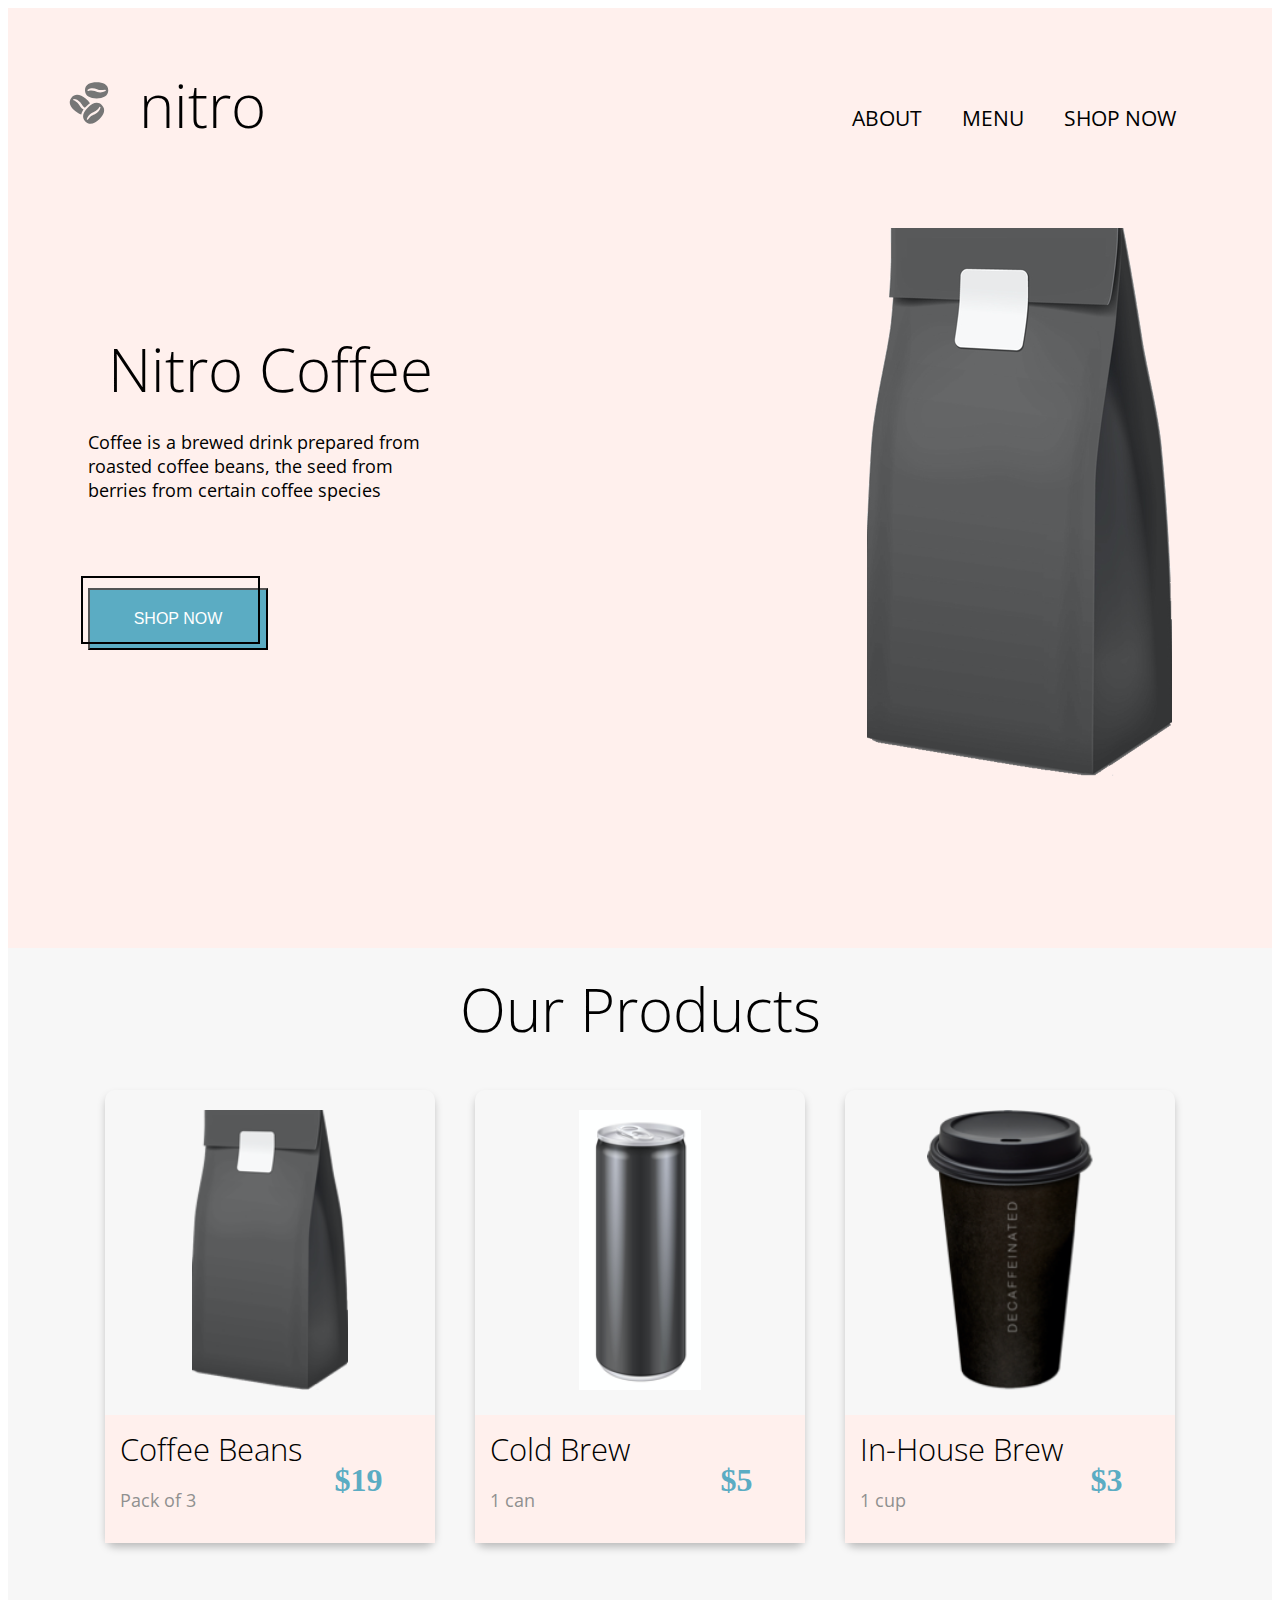
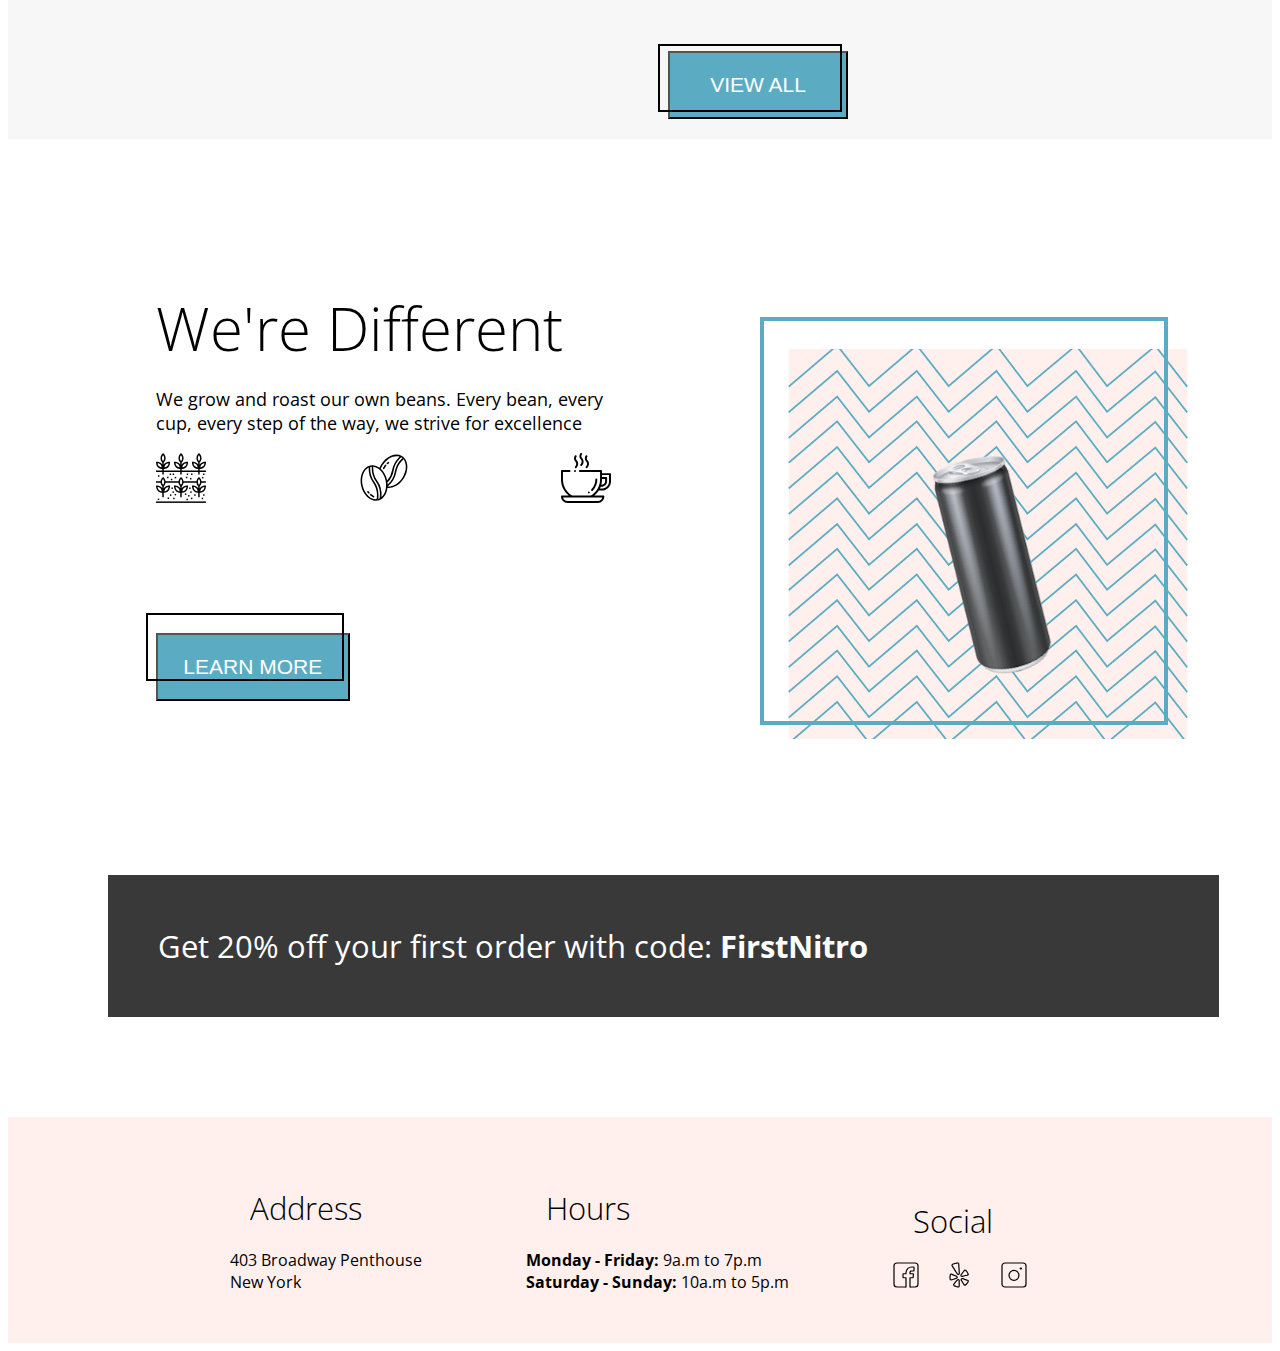
<file: index.html>
<!DOCTYPE html>
<html lang="en">
<head>
    <meta charset="UTF-8">
    <meta name="viewport" content="width=device-width, initial-scale=1.0">
    <link href="https://fonts.googleapis.com/css2?family=Open+Sans:ital,wght@0,300;0,400;0,600;0,700;1,400&display=swap" rel="stylesheet">
    <!-- <link rel="stylesheet" href="css/global.css"> -->
    <link rel="stylesheet" href="/scss/landing.css">
    <title>Coffee Shop - Landing page</title>

</head>

<body>
    <header class="header">
        <div class="header__logo">
            <a href="index.html" class="logo">
                <img src="/Assets/logos/coffee-beans-logo-and-footer.svg" alt="Logo">
                <h3 class="header__title">nitro</h3>
            </a>
        <!-- </div> -->
        <nav class="header__navlinks">
            <a href="/index.html">ABOUT</a>
            <a href="/Pages/menu.html">MENU</a>
            <a href="/Pages/menu.html">SHOP NOW</a>
        </nav>
    </header>

    <div style="position: relative;">
        <section class="pink">
            <h1>Nitro Coffee</h1>
            <p>Coffee is a brewed drink prepared from roasted coffee beans, the seed from berries from certain coffee species</p>
            <img src="/Assets/images/coffeebeans-hero.png" alt="" class="heroimage">
            <a href="/Pages/menu.html">
                <div class="outer-nitroblue_button"></div>
                <button class="inner-nitroblue_button">SHOP NOW</button>
            </a>
        </section>
    </div>

    <!-- product section -- card -->
    <section class="product-main_container">
        <h2>Our Products</h2>
        <div class="Product__section">
            <div class="product__item">
                <img src="/Assets/images/coffeebeans.png" alt="Coffee Beans" class="product__image">
                <span class="product__container">
                    <div class="product__name-container">
                        <h3 class="product__name">Coffee Beans</h3>
                        <p class="product__details">Pack of 3</p1>
                    </div>
                    <p class="product__price">$19</p>
                </span>
            </div>
            <div class="product__item">
                <img src="/Assets/images/coldbrew.png" alt="Cold Brew" class="product__image">
                <span class="product__container">
                    <div class="product__name-container">
                        <h3 class="product__name">Cold Brew</h3>
                        <p class="product__details">1 can</p>
                    </div>
                    <p class="product__price">$5</p>
                </span>
            </div>
            <div class="product__item">
                <img src="/Assets/images/inhousebrew.png" alt="In-House Brew" class="product__image">
                <span class="product__container">
                    <div class="product__name-container">
                        <h3 class="product__name">In-House Brew</h3>
                        <p class="product__details">1 cup</p1>
                    </div>
                    <p class="product__price">$3</p>
                </span>
            </div>
        </div>

        <a href="/Pages/menu.html">
            <div class="outer-product_button"></div>
            <button class="inner-product__button">VIEW ALL</button><br>
        </a>
    </section>

    <!-- Learn more segment -->
    <section class="before-footer">
        <section class="before-footer__content-container">
            <h2 class="before-footer_title">We're Different</h2>
            <p class="before-footer_paragraph">We grow and roast our own beans. Every bean, every cup, every step of the way, we strive for excellence</p>
            <div class="before-footer_icons" style="display: flex;">
                <img src="/Assets/images/planting.svg" alt="">
                <img src="/Assets/images/coffee-beans.svg" alt="" style="width: 50px;">
                <img src="/Assets/images/coffee-cup.svg" alt="">
            </div>
            <a href="/Pages/menu.html">
                <div class="before-footer__button-container--outer"></div>
                <button class="before-footer__button">LEARN MORE</button>
            </a>

            <div class="before-footer__image-container">
                <div class="before-footer__image-container--outer"></div>
                <div class="before-footer_image">
                    <img class="before-footer__image--tilted" src="/Assets/images/tiltedcan.png" alt="">
                </div>
            </div>
        </section>
    </section>

    <!-- discount statement -->
    <section class="discount">
        Get 20% off your first order with code: <b>FirstNitro</b>
    </section>

    <!-- website footer section -->
    <section class="pink2">
        <footer>
            <div class="footer__sections">
                <h3>Address</h3>
                <p2>403 Broadway Penthouse</p2><br>
                <p2>New York</p2>
            </div>
            <div class="footer__sections">
                <h3>Hours</h3>
                <p2><b> Monday - Friday: </b> 9a.m to 7p.m</p2><br>
                <p2><b>Saturday - Sunday: </b> 10a.m to 5p.m</p2>
            </div>
            <div class="footer__sections">
                <h3>Social</h3>
                <a href="https://www.facebook.com/" class="icons">
                    <img src="/Assets/images/Facebook-Icon.svg" alt="Facebook" href="facebook.com">
                </a>
                <a href="https://www.yelp.com/" class="icons">
                    <img src="/Assets/images/Yelp-Icon.svg" alt="Yelp" href="yelp.com">
                </a>
                <a href="https://www.instagram.com/" class="icons">
                    <img src="/Assets/images/Instagram-Icon.svg" alt="Instagram">
                </a>
            </div>
        </footer>
    </section>
</body>
</html>
</file>
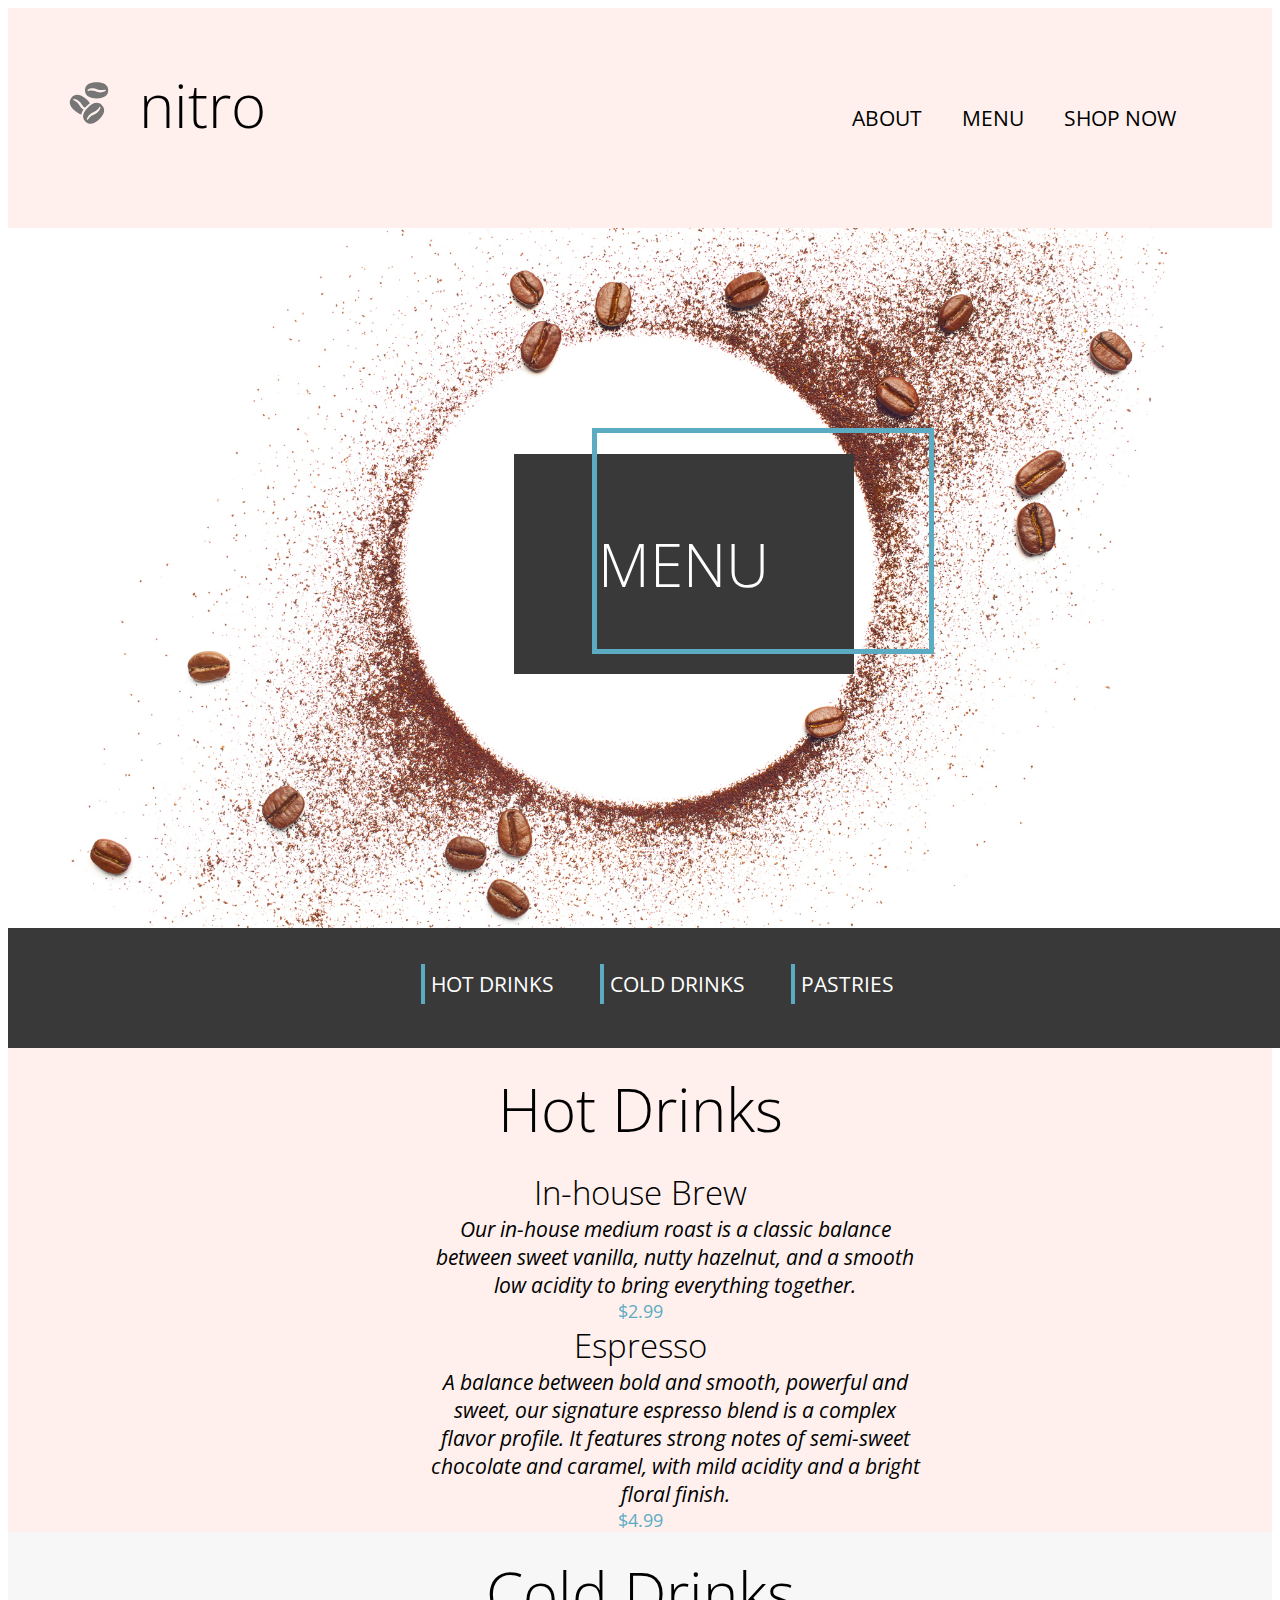
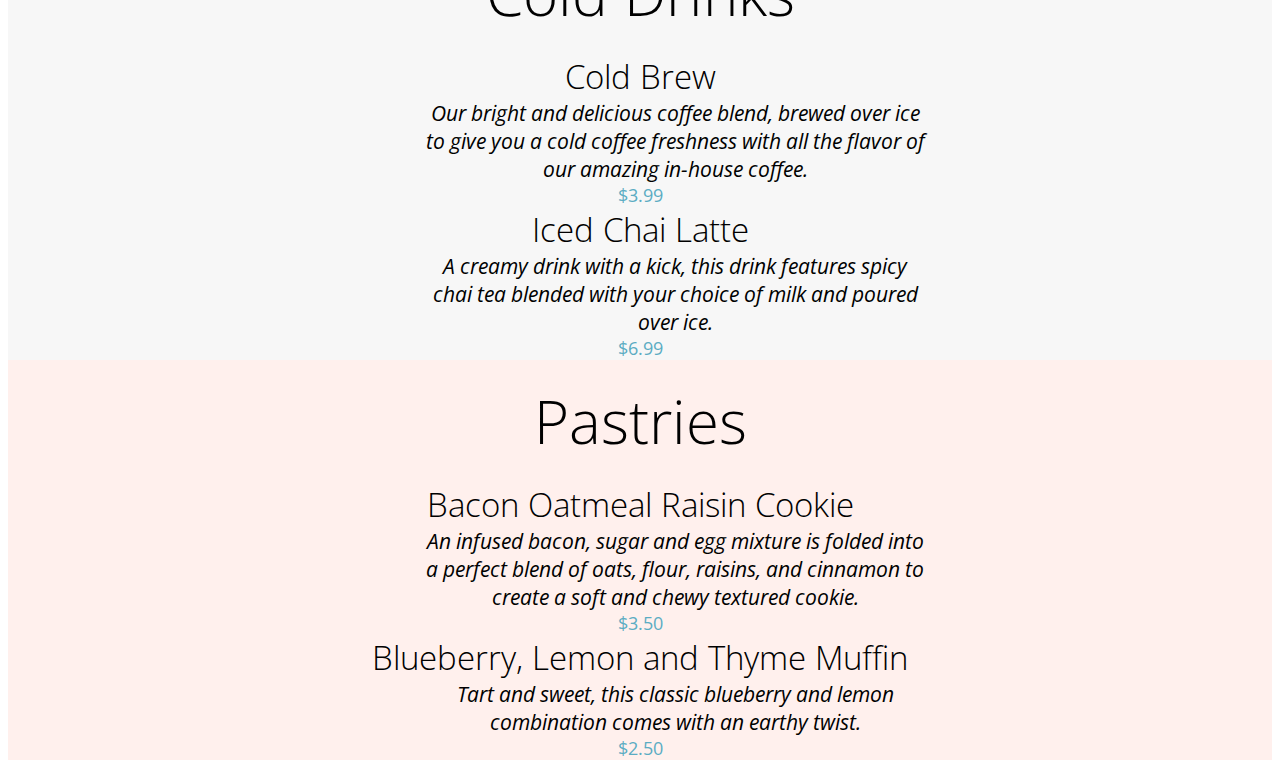
<file: Pages/menu.html>
<!DOCTYPE html>
<html lang="en">
<head>
    <meta charset="UTF-8">
    <meta name="viewport" content="width=device-width, initial-scale=1.0"> 
    <link href="https://fonts.googleapis.com/css2?family=Open+Sans:ital,wght@0,300;0,400;0,600;0,700;1,400&display=swap" rel="stylesheet">
    <!-- <link rel="stylesheet" href="/css/global.css"> -->
    <link rel="stylesheet" href="/scss/menu.css">
    <a href="/Coffee Shop Exercise/Coffee Shop Starter Code/index.html" class="logo">
        <title>Coffee Shop - Menu</title>
        
</head>
<body>
    <!-- header -->
    <header class="header">
        <div class="header__logo">
            <a href="/index.html" class="logo">
                <img src="/Assets/logos/coffee-beans-logo-and-footer.svg" alt="Logo">
                <h3 class="header__title">nitro</h3>
            </a>
        <!-- </div> -->
        <div class="header__navlinks">
            <a href="/">ABOUT</a>
            <a href="/Pages/menu.html">MENU</a>
            <a href="/Pages/menu.html">SHOP NOW</a>
        </div>
    </header>
    <!-- header -->

    
    <main>
        <nav>
            <section class="hero">
                <div class="outer-border_menu"></div>
                <h1>MENU</h1>
            </section>
        </nav>

        <div1 class="subnavigations">
            <a class="options">HOT DRINKS</a>
            <div class="divider"></div>
            <a class="options">COLD DRINKS</a>
            <div class="divider"></div>
            <a class="options">PASTRIES</a>
        </div1>

        <section class="pink">
            <h2 class="headers">Hot Drinks</h2>
            <h3>In-house Brew</h3>
            <p>Our in-house medium roast is a classic balance between sweet vanilla, nutty hazelnut, and a smooth low acidity to bring everything together.</p>
            <p1>$2.99</p1>

            <h3>Espresso</h3>
            <p>A balance between bold and smooth, powerful and sweet, our signature espresso blend is a complex flavor profile. It features strong notes of semi-sweet chocolate and caramel, with mild acidity and a bright floral finish.</p>
            <p1>$4.99</p1>
        </section>

        <section class="gray">
            <h2 class="headers">Cold Drinks</h2>
            <h3>Cold Brew</h3>
            <p>Our bright and delicious coffee blend, brewed over ice to give you a cold coffee freshness with all the flavor of our amazing in-house coffee.</p>
            <p1>$3.99</p1>

            <h3>Iced Chai Latte</h3>
            <p>A creamy drink with a kick, this drink features spicy chai tea blended with your choice of milk and poured over ice.</p>
            <p1>$6.99</p1>
        </section>

        <section class="pink">
            <h2 class="headers">Pastries</h2>
            <h3>Bacon Oatmeal Raisin Cookie</h3>
            <p>An infused bacon, sugar and egg mixture is folded into a perfect blend of oats, flour, raisins, and cinnamon to create a soft and chewy textured cookie.</p>
            <p1>$3.50</p1>

            <h3>Blueberry, Lemon and Thyme Muffin</h3>
            <p>Tart and sweet, this classic blueberry and lemon combination comes with an earthy twist.</p>
            <p1>$2.50</p1>
        </section>
    </main>
</body>
</html>
</file>
<file: scss/landing.css>
html {
  box-sizing: border-box;
}

* body {
  font-family: "Open Sans";
  font-weight: 400;
}

@keyframes spin {
  from {
    transform: rotate(0deg);
  }
  to {
    transform: rotate(360deg);
  }
}
body {
  font-family: "Open Sans";
  font-weight: 400;
}

/* nesting */
.header {
  background-color: #FFF0ED;
  padding: 2.25rem;
  display: flex;
  justify-content: space-evenly;
  text-decoration: none;
  position: sticky;
  z-index: 4;
}
.header .logo {
  width: auto;
  height: 2rem;
  text-decoration: none;
}

.header__logo, .header__navlinks {
  display: flex;
  flex: content;
  flex-wrap: wrap;
  align-content: center;
  justify-content: flex-end;
  text-decoration: none;
  font-size: 1.3125rem;
  padding: 1.25rem;
  margin: 0;
  color: black;
  border-radius: 1.25rem;
}

.header__title {
  font-size: 3.75rem;
  font-weight: 300;
  text-decoration: none;
  color: black;
  display: inline;
  border-radius: 1.25rem;
}

.header__navlinks a {
  display: inline;
  padding: 1.25rem;
  text-decoration: none;
  font-size: 1.3125rem;
  font-weight: 400;
  color: black;
}

.header__navlinks a:hover {
  color: #5BACC3;
}

.Product__section {
  text-align: center;
  display: flex;
  justify-content: center;
  padding: 1.25rem;
}

.product__item {
  width: 20.625rem;
  margin: 1.25rem;
  border-radius: 0.625rem;
  box-shadow: 0rem 0.3125rem 0.5625rem -0.0625rem rgba(0, 0, 0, 0.25);
}

.product__container {
  padding: 0;
  height: 8rem;
  display: flex;
  background-color: #FFF0ED;
  justify-content: flex-end;
  align-items: center;
  align-content: center;
}

.product__name-container {
  width: 100vw;
  text-align: left;
  position: relative;
  top: 0;
  left: 0.9375rem;
}

.product-main_container {
  background-color: #F7F7F7;
  padding: 1.25rem;
}

.product__price {
  position: relative;
  top: 0.0625rem;
  left: 1.875rem;
  color: #5BACC3;
  font-size: 2rem;
  font-weight: 700;
  font-family: "Open Sans bold";
  display: flex;
  width: 20%;
  flex-direction: column-reverse;
  flex-wrap: wrap;
  align-content: flex-end;
  padding-right: 25%;
}

.product__image {
  height: 17.5rem;
  padding: 1.25rem;
}

.product__name {
  text-align: left;
  margin: 0;
}

.outer-product_button {
  border: 0.125rem solid black;
  position: relative;
  width: 11.25rem;
  height: 4rem;
  z-index: 2;
  top: 3.8125rem;
  left: 39.375rem;
  transition: transform 0.5s ease-in-out, opacity 0.1s ease-in-out;
}
.outer-product_button:hover {
  transform: translateY(1.25rem);
  opacity: 0.5;
}

.inner-product__button {
  width: 11.25rem;
  padding: 1.25rem;
  color: white;
  background-color: #5BACC3;
  vertical-align: text-bottom;
  margin: 0rem 40rem;
  align-items: center;
}

h2 {
  font-size: 3.75rem;
  font-weight: 300;
  text-align: center;
  margin: 0;
}

h1 {
  font-size: 3.75rem;
  font-weight: 300;
  margin: 1.25rem;
}

h3 {
  font-size: 1.9375rem;
  font-weight: 300;
  margin: 1.25rem;
}

nav {
  font-size: 1.3125rem;
  font-weight: 400;
  text-decoration: none;
}

.product__details {
  width: -moz-fit-content;
  width: fit-content;
  text-align: left;
  color: #909090;
  font-weight: 400;
  font-size: 1.125rem;
}

.before-footer {
  background-color: white;
  display: flex;
  box-sizing: border-box;
  height: 30rem;
  margin: 8rem;
  padding: 1.25rem;
}

.before-footer_content {
  display: flex;
  align-items: center;
  flex-direction: row;
}

.before-footer_image {
  background-image: url(/Assets/images/coldbrewbackground.png);
  background-position: center;
  background-size: cover;
  width: 25rem;
  height: 24.375rem;
  position: relative;
}

.before-footer__image--tilted {
  z-index: 5;
  left: 9rem;
  top: 6.625rem;
  position: relative;
  width: 7.5rem;
  height: auto;
  transition: transform 0.5s ease-in-out;
}
.before-footer__image--tilted:hover {
  animation: spin 1s linear infinite;
}

.before-footer_content {
  text-align: left;
  display: flex;
}

.before-footer_icons {
  width: 3.125rem;
  gap: 305%;
}

.before-footer_paragraph {
  width: 50%;
  padding-right: 8.25rem;
}

.before-footer__image-container {
  display: flex;
  justify-content: flex-end;
  margin-top: -22rem;
  margin-right: -4rem;
}

.before-footer__image-container--outer {
  border: #5BACC3 solid 0.25rem;
  position: relative;
  z-index: 1;
  top: -2rem;
  left: 23.75rem;
  width: 25rem;
  height: 25rem;
  transition: transform 0.5s ease-in-out, opacity 0.1s ease-in-out;
}
.before-footer__image-container--outer:hover {
  transform: translateY(1.25rem);
  opacity: 0.5;
}

.before-footer_title {
  text-align: left;
}

.before-footer__button {
  background-color: #5BACC3;
  width: 20%;
  margin-top: 3.9rem;
}

.before-footer__button-container--outer {
  border: 0.125rem solid black;
  width: 20%;
  height: 4rem;
  position: relative;
  top: 6.875rem;
  left: -0.625rem;
  z-index: 1;
  transition: transform 0.5s ease-in-out, opacity 0.1s ease-in-out;
}
.before-footer__button-container--outer:hover {
  transform: translateY(1.25rem);
  opacity: 0.5;
}

footer {
  height: 10%;
  width: 100%;
  display: inline block;
}

button {
  font-size: 1.3125rem;
  font-weight: 400;
  width: 11.25rem;
  padding: 1.25rem;
  color: white;
  background-color: #5BACC3;
}

.pink {
  /* display: flex; */
  background-color: #FFF0ED;
  padding: 5rem;
  width: auto;
  height: 35rem;
  z-index: 1;
}

.inner-nitroblue_button {
  position: relative;
  z-index: 1;
  font-size: 1rem;
  left: 0;
}

.outer-nitroblue_button {
  position: relative;
  border: 0.125rem solid #000;
  width: 10.9531rem;
  height: 4rem;
  z-index: 3;
  top: 3.5rem;
  left: -0.4375rem;
  transition: transform 0.5s ease-in-out, opacity 0.1s ease-in-out;
}
.outer-nitroblue_button:hover {
  transform: translateY(1.25rem);
  opacity: 0.5;
}

p {
  font-size: 1.125rem;
  font-weight: 400;
  width: 33%;
}

.discount {
  font-size: 1.9375rem;
  font-weight: 400;
  background-color: #393939;
  color: white;
  width: 80%;
  padding: 3.125rem;
  margin: 6.25rem;
}

.icons {
  width: 3.125rem;
  text-decoration: none;
  display: inline-block;
}

.heroimage {
  position: absolute;
  top: 0%;
  right: 0;
  max-width: 25rem;
  margin: 0rem 6.25rem;
  float: left;
}

.footer__sections {
  display: inline-block;
  text-align: left;
  padding: 3.125rem;
}

.pink2 {
  width: 100%;
  display: inline-block;
  background-color: #FFF0ED;
  margin: 0;
  text-align: center;
}/*# sourceMappingURL=landing.css.map */
</file>
<file: scss/menu.css>
html {
  box-sizing: border-box;
}

* body {
  font-family: "Open Sans";
  font-weight: 400;
}

@keyframes spin {
  from {
    transform: rotate(0deg);
  }
  to {
    transform: rotate(360deg);
  }
}
body {
  font-family: "Open Sans";
  font-weight: 400;
}

/* nesting */
.header {
  background-color: #FFF0ED;
  padding: 2.25rem;
  display: flex;
  justify-content: space-evenly;
  text-decoration: none;
  position: sticky;
  z-index: 4;
}
.header .logo {
  width: auto;
  height: 2rem;
  text-decoration: none;
}

.header__logo, .header__navlinks {
  display: flex;
  flex: content;
  flex-wrap: wrap;
  align-content: center;
  justify-content: flex-end;
  text-decoration: none;
  font-size: 1.3125rem;
  padding: 1.25rem;
  margin: 0;
  color: black;
  border-radius: 1.25rem;
}

.header__title {
  font-size: 3.75rem;
  font-weight: 300;
  text-decoration: none;
  color: black;
  display: inline;
  border-radius: 1.25rem;
}

.header__navlinks a {
  display: inline;
  padding: 1.25rem;
  text-decoration: none;
  font-size: 1.3125rem;
  font-weight: 400;
  color: black;
}

.header__navlinks a:hover {
  color: #5BACC3;
}

.nitroheader {
  background-color: white;
  color: black;
  font-weight: 300;
  font-size: 3rem;
}

.navlink {
  background-color: rgb(255, 255, 255);
  font-size: 1.25rem;
  font-weight: 300;
  font-style: normal;
  text-align: left;
}

/* Menu */
h1 {
  display: flex;
  width: 18.75rem;
  margin: 0px 40%;
  height: 12.5rem;
  background-color: #393939;
  color: white;
  font-size: 3.75rem;
  font-weight: 300;
  padding: 10px 20px;
  /* text-align: center; */
  flex-direction: row;
  flex-wrap: wrap;
  align-items: center;
  justify-content: center;
}

.outer-border_menu {
  border: #5BACC3 solid 0.3125rem;
  width: 20.75rem;
  height: 13.5rem;
  position: relative;
  top: 12.5rem;
  left: 36.5rem;
  transition: transform 0.5s ease-in-out, opacity 0.1s ease-in-out;
}
.outer-border_menu:hover {
  transform: translateY(1.25rem);
  opacity: 0.5;
}

.hero {
  width: 100%;
  height: 43.75rem;
  background-image: url(/Assets/images/coffee-circle.jpg);
  background-position: center;
  background-size: cover;
}

.headers {
  font: size 6.25rem;
  font-weight: 300;
  margin: 0;
}

nav {
  width: 100%;
  height: auto;
  background-color: #393939;
  color: white;
  text-align: center;
  font-size: 1.3125rem;
}

div1 {
  display: flex;
  background-color: #393939;
  color: white;
  font-size: 1.3125rem;
  padding: 1.25rem;
  width: 100%;
  height: 5rem;
  flex-direction: row;
  flex-wrap: wrap;
  align-content: center;
  justify-content: center;
  align-items: baseline;
}

.divider {
  display: inline-block;
  text-align: center;
  margin: 1.25rem;
}

.subnavigations a {
  padding: 0.375rem;
  border-left: 0.25rem solid #5BACC3;
}

h3 {
  font-weight: 300;
  font-size: 2.0625rem;
  text-align: center;
  margin: 0rem;
  padding: 0rem 1.25rem;
}

h2 {
  text-align: center;
  font-size: 3.75rem;
  text-align: center;
  padding: 1.25rem;
}

p {
  font-size: 1.3125rem;
  font-weight: 400;
  font-style: italic;
  width: 31.25rem;
  text-align: center;
  margin: 0% 33%;
}

.pink {
  background-color: #FFF0ED;
  text-align: center;
}

.gray {
  background-color: #F7F7F7;
  text-align: center;
}

p1 {
  color: #5BACC3;
  text-align: center;
  font-size: 1.125rem;
}/*# sourceMappingURL=menu.css.map */
</file>
